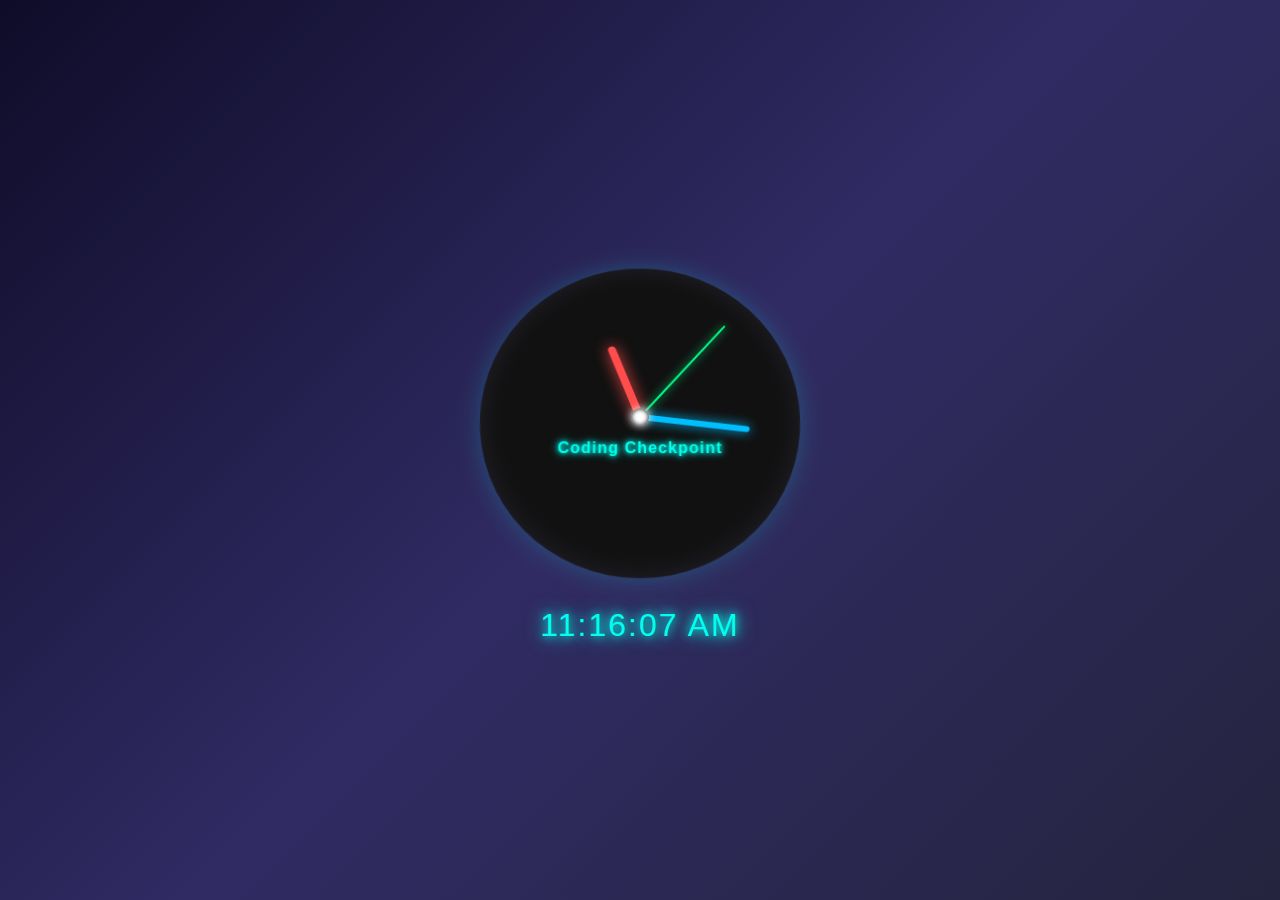
<file: 3D Clock UI/index.html>
<!DOCTYPE html>
<html lang="en">
<head>
  <meta charset="UTF-8">
  <title>3D Clock UI - Coding Checkpoint</title>
  <link rel="stylesheet" href="style.css">
</head>
<body>

  <div class="clock">
    <div class="hand hour" id="hourHand"></div>
    <div class="hand minute" id="minuteHand"></div>
    <div class="hand second" id="secondHand"></div>
    <div class="center-dot"></div>
    <div class="clock-name">Coding Checkpoint</div>
  </div>

  <div class="digital-time" id="digitalTime">12:00:00 AM</div>

  <script src="script.js"></script>
</body>
</html>
</file>
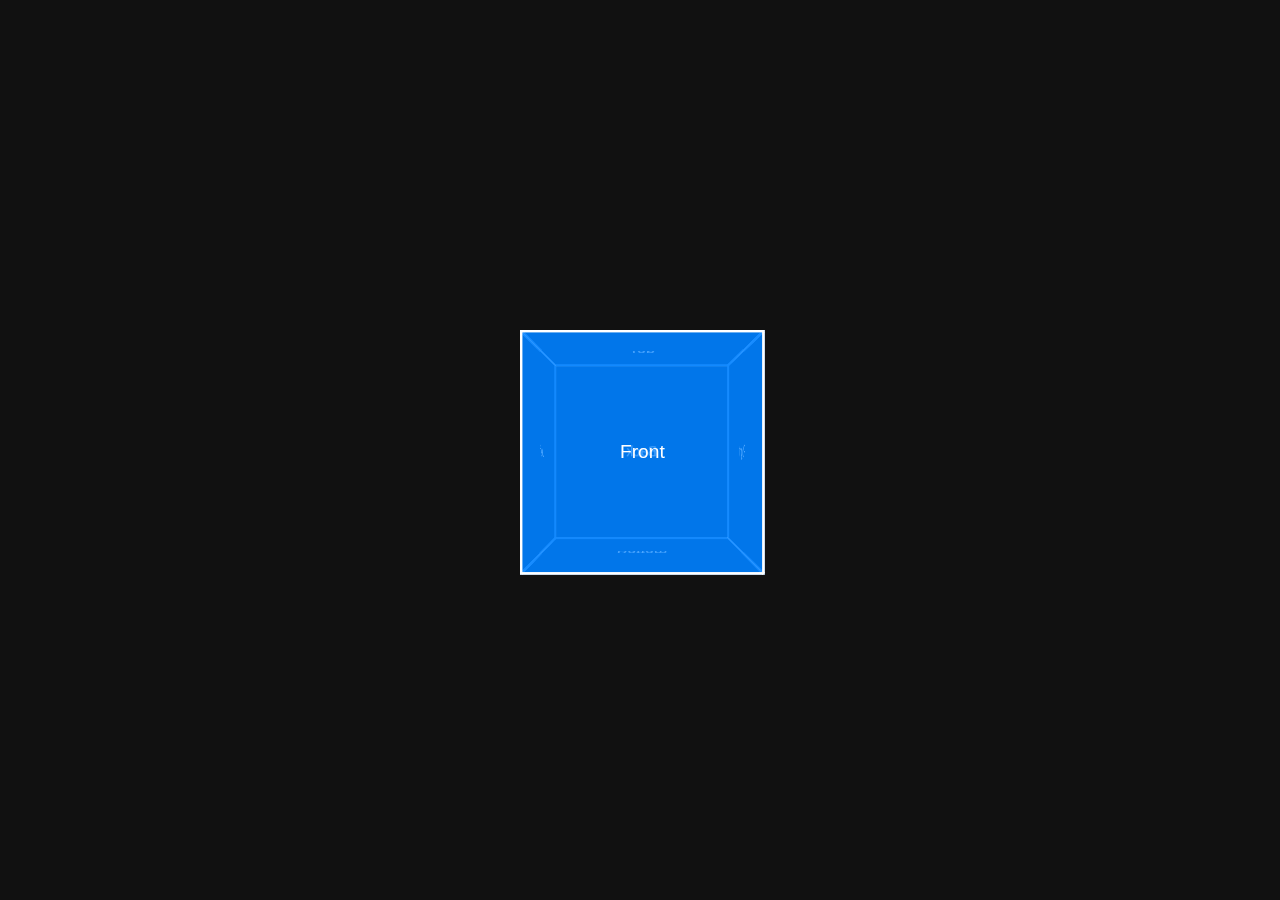
<file: 3D Rotating Cube/index.html>
<!DOCTYPE html>
<html lang="en">
<head>
  <meta charset="UTF-8">
  <meta name="viewport" content="width=device-width, initial-scale=1">
  <title>3D Rotating Cube</title>
  <link rel="stylesheet" href="style.css">
</head>
<body>
  <div class="scene">
    <div class="cube">
      <div class="face front">Front</div>
      <div class="face back">Back</div>
      <div class="face right">Right</div>
      <div class="face left">Left</div>
      <div class="face top">Top</div>
      <div class="face bottom">Bottom</div>
    </div>
  </div>
</body>
</html>
</file>
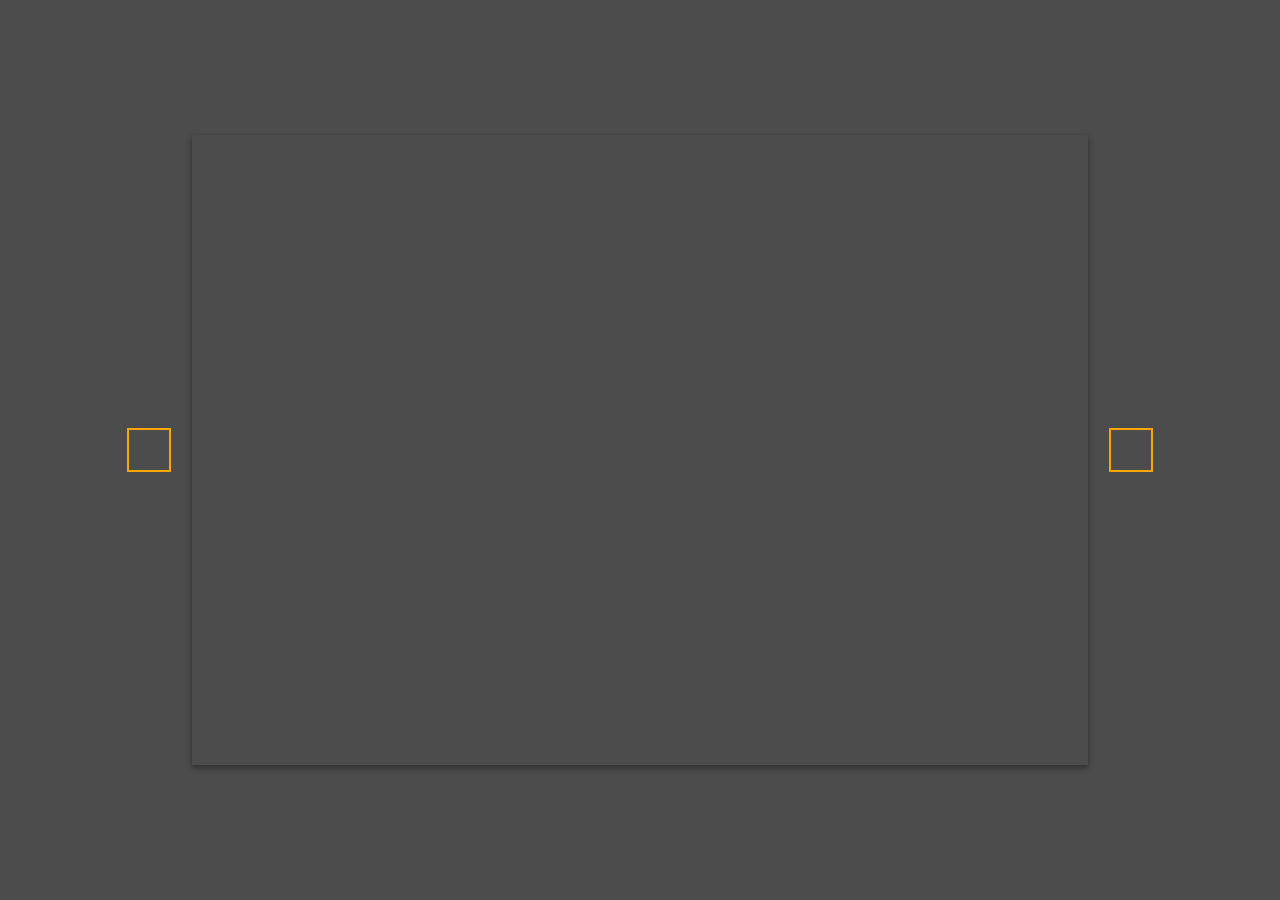
<file: Background-Slider/index.html>
<!DOCTYPE html>
<html lang="en">
  <head>
    <meta charset="UTF-8" />
    <meta name="viewport" content="width=device-width, initial-scale=1.0" />
    <link
      rel="stylesheet"
      href="https://cdnjs.cloudflare.com/ajax/libs/font-awesome/5.14.0/css/all.min.css"
      integrity="sha512-1PKOgIY59xJ8Co8+NE6FZ+LOAZKjy+KY8iq0G4B3CyeY6wYHN3yt9PW0XpSriVlkMXe40PTKnXrLnZ9+fkDaog=="
      crossorigin="anonymous"
    />
    <link rel="stylesheet" href="style.css" />
    <title>Background Slider</title>
  </head>
  <body>
    <div class="slider-container">
      <div
        class="slide active"
        style="
          background-image: url('https://images.unsplash.com/photo-1549880338-65ddcdfd017b?ixlib=rb-1.2.1&ixid=eyJhcHBfaWQiOjEyMDd9&auto=format&fit=crop&w=2100&q=80');
        "
      ></div>
      <div
        class="slide"
        style="
          background-image: url('https://images.unsplash.com/photo-1511593358241-7eea1f3c84e5?ixlib=rb-1.2.1&ixid=eyJhcHBfaWQiOjEyMDd9&auto=format&fit=crop&w=1934&q=80');
        "
      ></div>

      <div
        class="slide"
        style="
          background-image: url('https://images.unsplash.com/photo-1495467033336-2effd8753d51?ixlib=rb-1.2.1&ixid=eyJhcHBfaWQiOjEyMDd9&auto=format&fit=crop&w=2100&q=80');
        "
      ></div>

      <div
        class="slide"
        style="
          background-image: url('https://images.unsplash.com/photo-1522735338363-cc7313be0ae0?ixlib=rb-1.2.1&ixid=eyJhcHBfaWQiOjEyMDd9&auto=format&fit=crop&w=2689&q=80');
        "
      ></div>

      <div
        class="slide"
        style="
          background-image: url('https://images.unsplash.com/photo-1559087867-ce4c91325525?ixlib=rb-1.2.1&ixid=eyJhcHBfaWQiOjEyMDd9&auto=format&fit=crop&w=2100&q=80');
        "
      ></div>

      <button class="arrow left-arrow" id="left">
        <i class="fas fa-arrow-left"></i>
      </button>

      <button class="arrow right-arrow" id="right">
        <i class="fas fa-arrow-right"></i>
      </button>
    </div>
    <script src="script.js"></script>
  </body>
</html>
</file>
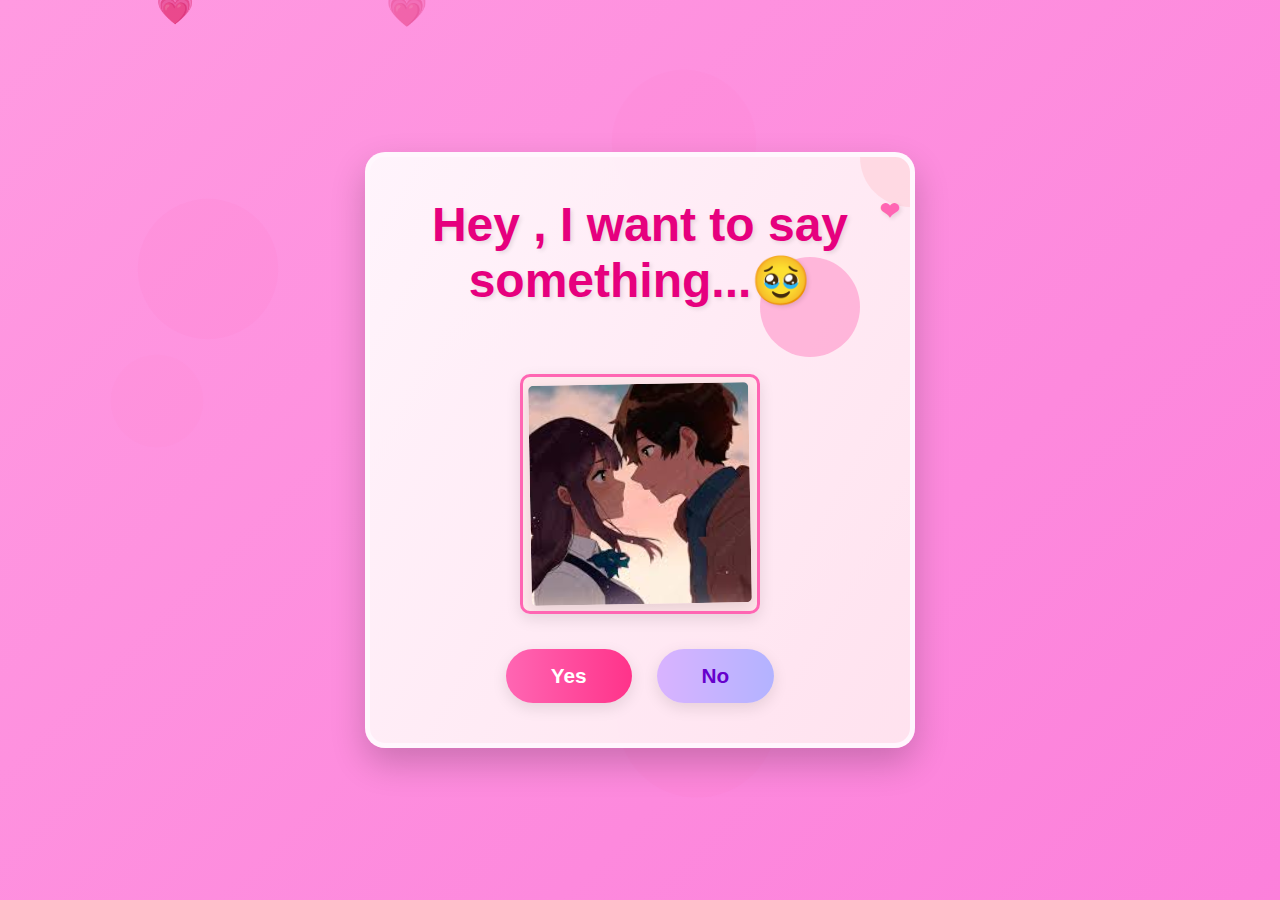
<file: Love Animation/index.html>
<!DOCTYPE html>
<html lang="en">
<head>
    <meta charset="UTF-8">
    <meta name="viewport" content="width=device-width, initial-scale=1.0">
    <title>My Love</title>
    <style>
        * {
            margin: 0;
            padding: 0;
            box-sizing: border-box;
            font-family: 'Arial', sans-serif;
        }
        
        body {
            background: linear-gradient(135deg, #ff9ae1, #fb78d9, #d387ff, #9594ed);
            background-size: 400% 400%;
            animation: gradient 15s ease infinite;
            height: 100vh;
            display: flex;
            justify-content: center;
            align-items: center;
            overflow: hidden;
            position: relative;
        }
        
        @keyframes gradient {
            0% {
                background-position: 0% 50%;
            }
            50% {
                background-position: 100% 50%;
            }
            100% {
                background-position: 0% 50%;
            }
        }
        
        .container {
            background-color: rgba(255, 255, 255, 0.85);
            border-radius: 20px;
            padding: 40px;
            text-align: center;
            max-width: 90%;
            width: 550px;
            box-shadow: 0 15px 35px rgba(0, 0, 0, 0.2);
            position: relative;
            z-index: 10;
            overflow: hidden;
            border: 5px solid rgba(255, 255, 255, 0.5);
        }
        
        .container::before {
            content: "";
            position: absolute;
            top: 0;
            left: 0;
            width: 100%;
            height: 100%;
            background: linear-gradient(120deg, rgba(255,255,255,0.3), rgba(255,182,193,0.2));
            z-index: -1;
        }
        
        .container::after {
            content: "";
            position: absolute;
            top: -50px;
            right: -50px;
            width: 100px;
            height: 100px;
            background-color: rgba(255, 192, 203, 0.4);
            border-radius: 50%;
            z-index: -1;
            box-shadow: 
                -100px 150px 0 rgba(255, 105, 180, 0.4),
                180px 100px 0 rgba(199, 21, 133, 0.2);
        }
        
        h1 {
            color: #e6007e;
            margin-bottom: 30px;
            font-size: 3rem;
            text-shadow: 2px 2px 4px rgba(0, 0, 0, 0.1);
            font-family: 'Arial', cursive;
            position: relative;
            display: inline-block;
        }
        
        h1::after {
            content: "❤";
            position: absolute;
            font-size: 1.5rem;
            top: 0;
            right: -30px;
            color: #ff66b3;
            animation: pulse 1.5s infinite;
        }
        
        @keyframes pulse {
            0% { transform: scale(1); }
            50% { transform: scale(1.3); }
            100% { transform: scale(1); }
        }
        
        .gift-section {
            margin: 35px auto;
            border: 3px solid #ff66b3;
            padding: 10px;
            border-radius: 10px;
            display: flex;
            justify-content: center;
            align-items: center;
            width: 240px;
            height: 240px;
            position: relative;
            background-color: rgba(255, 228, 225, 0.5);
            box-shadow: 0 5px 15px rgba(0, 0, 0, 0.1);
            overflow: hidden;
        }
        
        .gift-section::before {
            content: "";
            position: absolute;
            width: 100%;
            height: 100%;
            background: radial-gradient(circle at center, rgba(255,192,203,0.2) 0%, rgba(255,255,255,0) 70%);
            animation: pulse-bg 3s infinite;
        }
        
        @keyframes pulse-bg {
            0% { opacity: 0.3; }
            50% { opacity: 0.7; }
            100% { opacity: 0.3; }
        }
        
        .gift-section img {
            width: 220px;
            height: 220px;
            object-fit: cover;
            border-radius: 5px;
            box-shadow: 0 5px 15px rgba(0, 0, 0, 0.1);
            transform: rotate(-1deg);
            transition: transform 0.5s ease;
            z-index: 1;
        }
        
        .gift-section img:hover {
            transform: rotate(1deg) scale(1.02);
        }
        
        .button-section {
            display: flex;
            flex-wrap: wrap;
            justify-content: center;
            gap: 25px;
            margin-top: 35px;
            position: relative;
        }
        
        button {
            padding: 15px 45px;
            border: none;
            border-radius: 50px;
            cursor: pointer;
            font-size: 1.3rem;
            font-weight: bold;
            transition: all 0.3s ease;
            box-shadow: 0 5px 15px rgba(0, 0, 0, 0.1);
            position: relative;
            overflow: hidden;
        }
        
        .yes-btn {
            background: linear-gradient(to right, #ff66b3, #ff338a);
            color: white;
        }
        
        .yes-btn::before {
            content: "";
            position: absolute;
            top: 0;
            left: -100%;
            width: 100%;
            height: 100%;
            background: linear-gradient(90deg, transparent, rgba(255, 255, 255, 0.2), transparent);
            transition: 0.5s;
        }
        
        .yes-btn:hover::before {
            left: 100%;
        }
        
        .yes-btn:hover {
            transform: translateY(-3px) scale(1.05);
            box-shadow: 0 7px 20px rgba(0, 0, 0, 0.15);
        }
        
        .no-btn {
            background: linear-gradient(to right, #d9b3ff, #b3b3ff);
            color: #6600cc;
        }
        
        .no-btn:hover {
            background: linear-gradient(to right, #cc99ff, #a280ff);
            transform: translateY(-2px);
        }
        
        .heart {
            position: absolute;
            top: -10px;
            font-size: 25px;
            color: #ff66b3;
            pointer-events: none;
            animation: fall linear forwards;
            z-index: 1;
        }
        
        @keyframes fall {
            to {
                transform: translateY(100vh) rotate(90deg);
            }
        }
        
        .flower {
            position: absolute;
            font-size: 30px;
            pointer-events: none;
            animation: floatAround linear infinite;
            z-index: 1;
            opacity: 0.7;
        }
        
        @keyframes floatAround {
            0% {
                transform: translate(0, 0) rotate(0deg);
            }
            33% {
                transform: translate(30px, 30px) rotate(120deg);
            }
            66% {
                transform: translate(-30px, 60px) rotate(240deg);
            }
            100% {
                transform: translate(0, 100vh) rotate(360deg);
            }
        }
        
        .page-transition {
            position: fixed;
            top: 0;
            left: 0;
            width: 100%;
            height: 100%;
            background-color: white;
            z-index: 100;
            opacity: 0;
            pointer-events: none;
            transition: opacity 0.8s ease;
        }
        
        .ribbon {
            position: absolute;
            width: 150px;
            height: 150px;
            background-color: rgba(255, 105, 180, 0.3);
            border-radius: 50%;
            z-index: -1;
        }
        
        @media (max-width: 600px) {
            .container {
                padding: 25px;
                width: 90%;
            }
            
            h1 {
                font-size: 2.2rem;
            }
            
            .gift-section {
                width: 200px;
                height: 200px;
            }
            
            .gift-section img {
                width: 180px;
                height: 180px;
            }
            
            button {
                padding: 12px 35px;
                font-size: 1.1rem;
            }
        }
    </style>
</head>
<body>
    <div class="container">
        <h1>Hey , I want to say something...🥹</h1>
        
        <div class="gift-section">
            <!-- Replace with your GIF URL -->
            <img src="https://i.pinimg.com/736x/80/32/39/803239197729eefd83d59dcf0f8671d6.jpg" alt="Love GIF" id="loveGif">
        </div>
        
        <div class="button-section" id="buttonSection">
            <button class="yes-btn" onclick="acceptResponse()">Yes</button>
            <button class="no-btn" onclick="declineResponse()">No</button>
        </div>
    </div>
    
    <div class="page-transition" id="pageTransition"></div>
    
    <script>
        // Create raining hearts effect
        function createHeart() {
            const heart = document.createElement('div');
            heart.classList.add('heart');
            heart.innerHTML = ['❤', '💕', '💖', '💗', '💘', '💓'][Math.floor(Math.random() * 6)];
            heart.style.left = Math.random() * 100 + 'vw';
            heart.style.animationDuration = Math.random() * 4 + 3 + 's';
            heart.style.fontSize = Math.random() * 20 + 15 + 'px';
            heart.style.opacity = Math.random() * 0.5 + 0.5;
            document.body.appendChild(heart);
            
            // Remove heart after animation completes
            setTimeout(() => {
                heart.remove();
            }, 8000);
        }
        
        // Create floating flowers effect
        function createFlower() {
            const flower = document.createElement('div');
            flower.classList.add('flower');
            flower.innerHTML = ['🌸', '🌷', '🌹', '🌺', '🌻', '💐', '🏵️'][Math.floor(Math.random() * 7)];
            flower.style.left = Math.random() * 100 + 'vw';
            flower.style.top = Math.random() * 100 + 'vh';
            flower.style.animationDuration = Math.random() * 15 + 10 + 's';
            flower.style.fontSize = Math.random() * 15 + 15 + 'px';
            document.body.appendChild(flower);
            
            // Remove flower after animation completes
            setTimeout(() => {
                flower.remove();
            }, 25000);
        }
        
        // Create decorative ribbons
        function createRibbons() {
            for (let i = 0; i < 5; i++) {
                const ribbon = document.createElement('div');
                ribbon.classList.add('ribbon');
                ribbon.style.left = Math.random() * 100 + 'vw';
                ribbon.style.top = Math.random() * 100 + 'vh';
                ribbon.style.transform = 'scale(' + (Math.random() + 0.5) + ')';
                ribbon.style.opacity = Math.random() * 0.3 + 0.1;
                document.body.appendChild(ribbon);
            }
        }
        
        // Create hearts at regular intervals
        setInterval(createHeart, 300);
        
        // Create flowers at regular intervals
        setInterval(createFlower, 1000);
        
        // Create initial ribbons
        createRibbons();
        
        // No button handler - creates new Yes buttons
        function declineResponse() {
            const buttonSection = document.getElementById('buttonSection');
            const noBtn = document.querySelector('.no-btn');
            
            // Play animation on No button
            noBtn.style.transform = 'scale(0.95)';
            setTimeout(() => {
                noBtn.style.transform = 'translateY(-2px)';
            }, 100);
            
            // Create new Yes button
            const newYesBtn = document.createElement('button');
            newYesBtn.classList.add('yes-btn');
            newYesBtn.textContent = 'Yes';
            newYesBtn.onclick = acceptResponse;
            
            // Add at random position
            const top = Math.random() * 200 - 100 + 'px';
            const left = Math.random() * 200 - 100 + 'px';
            newYesBtn.style.position = 'absolute';
            newYesBtn.style.transform = 'translate(' + left + ', ' + top + ')';
            
            buttonSection.appendChild(newYesBtn);
            
            // Make No button smaller each time
            const currentSize = parseFloat(window.getComputedStyle(noBtn).fontSize);
            noBtn.style.fontSize = (currentSize * 0.9) + 'px';
            noBtn.style.padding = '10px ' + (parseFloat(window.getComputedStyle(noBtn).paddingLeft) * 0.9) + 'px';
            
            // Create additional hearts
            for (let i = 0; i < 5; i++) {
                setTimeout(createHeart, i * 100);
            }
        }
        
        // Yes button handler
        function acceptResponse() {
            const yesBtn = document.querySelector('.yes-btn');
            
            // Animate button
            yesBtn.style.transform = 'scale(1.2)';
            
            // Create celebration effects
            for (let i = 0; i < 20; i++) {
                setTimeout(createHeart, i * 50);
                if (i % 3 === 0) {
                    setTimeout(createFlower, i * 50);
                }
            }
            
            // Trigger page transition
            const pageTransition = document.getElementById('pageTransition');
            pageTransition.style.opacity = '1';
            
            // Navigate to next page after transition
            setTimeout(() => {
                window.location.href = 'loveyou.html';
            }, 800);
        }
        
        // Example GIF URLs - replace with your preferred love GIF
        const loveGifs = [
            "pic1.jpg"
        ];
        
        // Set random love GIF
        document.getElementById('loveGif').src = loveGifs[0];
    </script>
</body>
</html>
</file>
<file: 3D Clock UI/style.css>
* {
  margin: 0;
  padding: 0;
  box-sizing: border-box;
}

body {
  background: linear-gradient(135deg, #0f0c29, #302b63, #24243e);
  height: 100vh;
  display: flex;
  flex-direction: column;
  justify-content: center;
  align-items: center;
  font-family: 'Segoe UI', sans-serif;
  color: white;
}
.clock {
  position: relative;
  width: 320px;
  height: 320px;
  border-radius: 50%;
  background: radial-gradient(circle, #111 60%, #1d1d2e 100%);
  box-shadow:
    0 0 25px rgba(0, 255, 255, 0.2),
    inset 0 0 30px rgba(255, 255, 255, 0.05);
  transform: perspective(1000px) rotateX(15deg);
  display: flex;
  justify-content: center;
  align-items: center;
  margin-bottom: 30px;
}
.clock-name {
  position: absolute;
  top: 60%;
  transform: translateY(-50%);
  text-align: center;
  font-size: 1rem;
  color: #00ffee;
  text-shadow: 0 0 5px #00ffee, 0 0 10px #00ffee;
  letter-spacing: 1px;
  font-weight: bold;
  z-index: 4;
}
.hand {
  position: absolute;
  bottom: 50%;
  left: 50%;
  transform-origin: bottom;
  transform: translateX(-50%) rotate(0deg);
  border-radius: 6px;
}
.hour {
  width: 8px;
  height: 80px;
  background: #ff4c4c;
  box-shadow: 0 0 15px #ff4c4c;
  z-index: 3;
}
.minute {
  width: 6px;
  height: 110px;
  background: #00bfff;
  box-shadow: 0 0 12px #00bfff;
  z-index: 2;
}
.second {
  width: 2px;
  height: 130px;
  background: #00ff88;
  box-shadow: 0 0 10px #00ff88;
  z-index: 1;
}
.center-dot {
  position: absolute;
  width: 18px;
  height: 18px;
  background: #fff;
  border-radius: 50%;
  box-shadow: 0 0 8px #fff, inset 0 0 5px #000;
  z-index: 5;
}
.digital-time {
  font-size: 2rem;
  color: #00ffee;
  text-shadow: 0 0 10px #00ffee, 0 0 20px #00ffee;
  letter-spacing: 2px;
}
</file>
<file: 3D Rotating Cube/style.css>
body {
  margin: 0;
  display: flex;
  height: 100vh;
  justify-content: center;
  align-items: center;
  background: #111;
  color: white;
  font-family: sans-serif;
}

.scene {
  width: 200px;
  height: 200px;
  perspective: 600px;
}

.cube {
  width: 100%;
  height: 100%;
  position: relative;
  transform-style: preserve-3d;
  animation: rotateCube 5s infinite linear;
}

.face {
  position: absolute;
  width: 200px;
  height: 200px;
  display: flex;
  justify-content: center;
  align-items: center;
  background: rgba(0, 128, 255, 0.7);
  border: 2px solid #fff;
}

/* Position each face */
.front  { transform: rotateY(  0deg) translateZ(100px); }
.back   { transform: rotateY(180deg) translateZ(100px); }
.right  { transform: rotateY( 90deg) translateZ(100px); }
.left   { transform: rotateY(-90deg) translateZ(100px); }
.top    { transform: rotateX( 90deg) translateZ(100px); }
.bottom { transform: rotateX(-90deg) translateZ(100px); }

@keyframes rotateCube {
  from { transform: rotateX(0deg) rotateY(0deg); }
  to   { transform: rotateX(360deg) rotateY(360deg); }
}
</file>
<file: Background-Slider/style.css>
@import url('https://fonts.googleapis.com/css2?family=Roboto:wght@400;700&display=swap');

* {
  box-sizing: border-box;
}

body {
  font-family: 'Roboto', sans-serif;
  display: flex;
  flex-direction: column;
  align-items: center;
  justify-content: center;
  height: 100vh;
  overflow: hidden;
  margin: 0;
  background-position: center center;
  background-size: cover;
  transition: 0.4s;
}

body::before {
  content: '';
  position: absolute;
  top: 0;
  left: 0;
  width: 100%;
  height: 100vh;
  background-color: rgba(0, 0, 0, 0.7);
  z-index: -1;
}

.slider-container {
  box-shadow: 0 3px 6px rgba(0, 0, 0, 0.16), 0 3px 6px rgba(0, 0, 0, 0.23);
  height: 70vh;
  width: 70vw;
  position: relative;
  overflow: hidden;
}

.slide {
  opacity: 0;
  height: 100vh;
  width: 100vw;
  background-position: center center;
  background-size: cover;
  position: absolute;
  top: -15vh;
  left: -15vw;
  transition: 0.4s ease;
  z-index: 1;
}

.slide.active {
  opacity: 1;
}

.arrow {
  position: fixed;
  background-color: transparent;
  color: #fff;
  padding: 20px;
  font-size: 30px;
  border: 2px solid orange;
  top: 50%;
  transform: translateY(-50%);
  cursor: pointer;
}

.arrow:focus {
  outline: 0;
}

.left-arrow {
  left: calc(15vw - 65px);
}

.right-arrow {
  right: calc(15vw - 65px);
}
</file>
